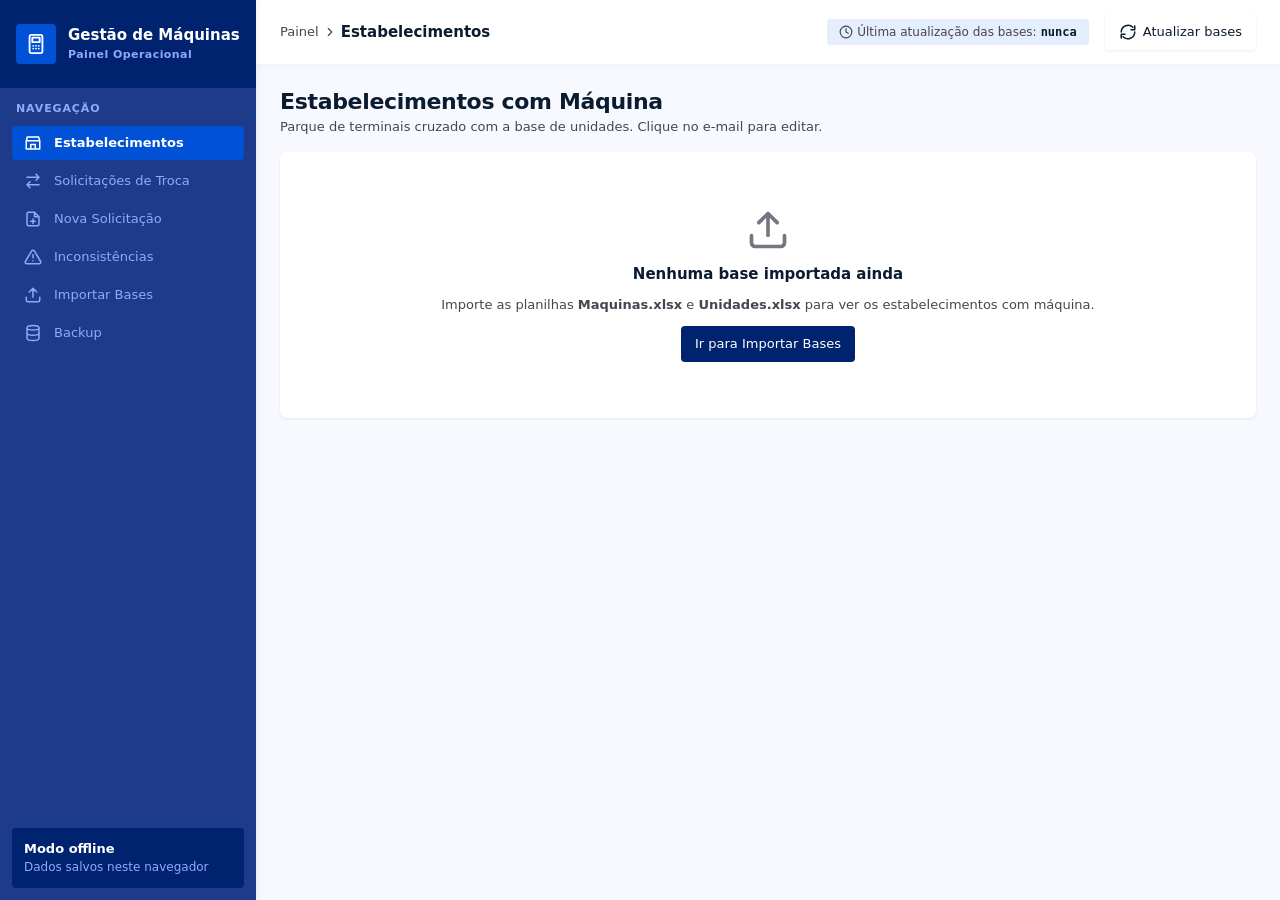
<file: index.html>
<!DOCTYPE html>
<html lang="pt-BR">
<head>
  <meta charset="utf-8">
  <title>Gestão de Máquinas</title>
  <!-- Ponto de entrada: abre a tela principal (Estabelecimentos com Máquina) -->
  <meta http-equiv="refresh" content="0; url=html/estabelecimentos.html">
  <style>body{font-family:"Segoe UI",system-ui,sans-serif;background:#f8f9ff;color:#0b1c30;display:flex;align-items:center;justify-content:center;height:100vh;margin:0}a{color:#0051d5}</style>
</head>
<body>
  <p>Abrindo o sistema… Se nada acontecer, <a href="html/estabelecimentos.html">clique aqui</a>.</p>
  <script>location.replace('html/estabelecimentos.html');</script>
</body>
</html>
</file>
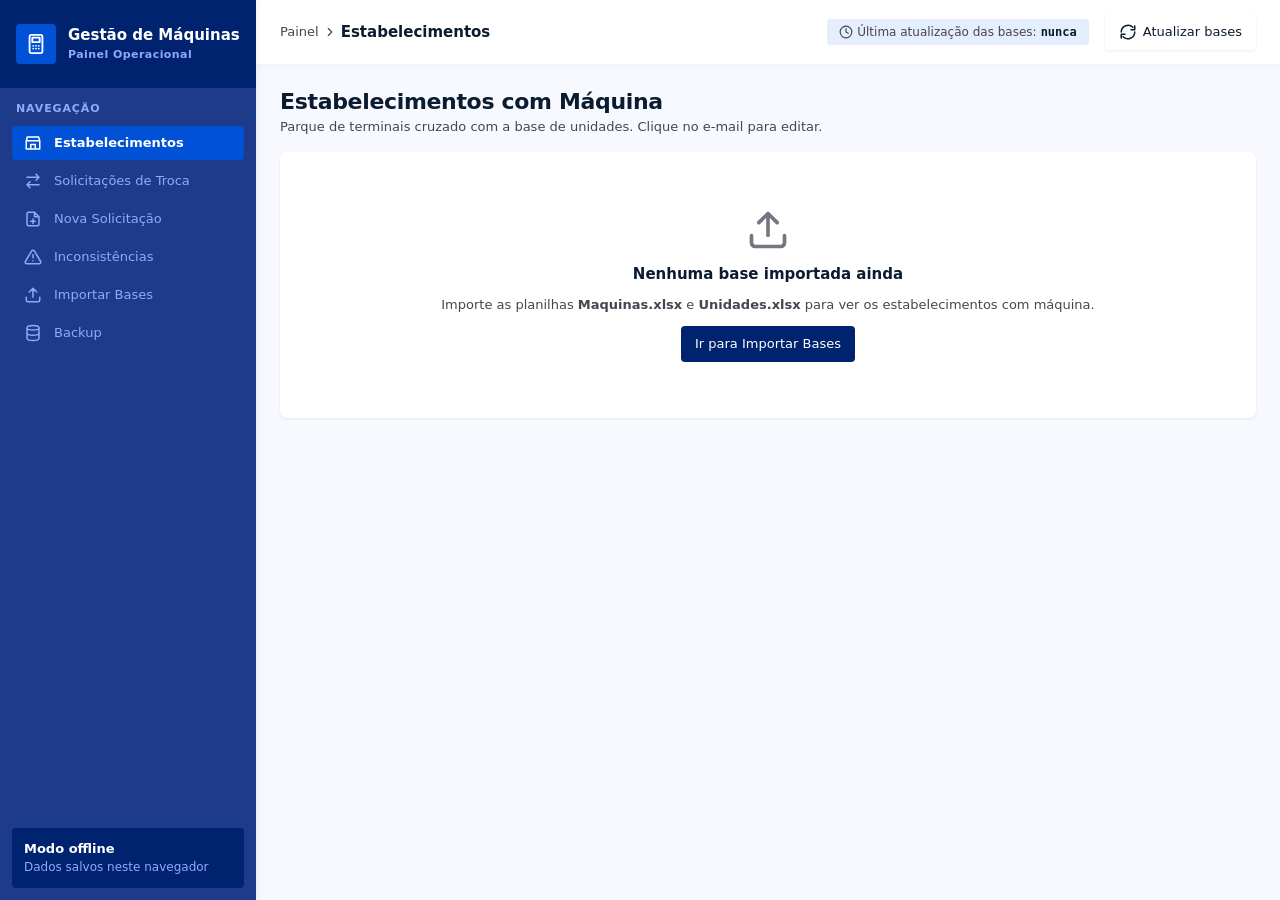
<file: html/estabelecimentos.html>
<!DOCTYPE html>
<html lang="pt-BR">
<head>
  <meta charset="utf-8">
  <meta name="viewport" content="width=device-width, initial-scale=1">
  <title>Estabelecimentos · Gestão de Máquinas</title>
  <link rel="stylesheet" href="../style/base.css">
  <link rel="stylesheet" href="../style/layout.css">
  <link rel="stylesheet" href="../style/components.css">
</head>
<body data-page="estabelecimentos">

  <main class="main">
    <div class="page">
      <div class="page-head">
        <div>
          <h1 id="titulo-pagina">Estabelecimentos com Máquina</h1>
          <p id="sub-pagina">Parque de terminais cruzado com a base de unidades. Clique no e-mail para editar.</p>
        </div>
      </div>

      <div class="card empty" id="sem-bases" hidden>
        <svg class="icon" viewBox="0 0 24 24" fill="none" stroke="currentColor" stroke-width="2" stroke-linecap="round" stroke-linejoin="round"><path d="M21 15v4a2 2 0 0 1-2 2H5a2 2 0 0 1-2-2v-4M17 8l-5-5-5 5M12 3v12"/></svg>
        <h3>Nenhuma base importada ainda</h3>
        <p>Importe as planilhas <b>Maquinas.xlsx</b> e <b>Unidades.xlsx</b> para ver os estabelecimentos com máquina.</p>
        <a class="btn btn-primary" href="importacao.html">Ir para Importar Bases</a>
      </div>
      <div id="conteudo-bases" class="page" hidden>
        <div class="grid-kpi" id="kpis"></div>

        <div class="tabs" role="tablist">
          <button class="tab ativo" data-tab="maquinas" role="tab">Máquinas vinculadas <span class="chip" id="contador">0</span></button>
          <button class="tab" data-tab="inconsistencias" role="tab">Inconsistências <span class="chip erro" id="tab-inc-count">0</span></button>
        </div>

        <!-- ======== Painel: máquinas ======== -->
        <section id="painel-maquinas" class="page">
          <div class="card filtros">
            <div class="input-icon busca">
              <svg class="icon icon-sm" viewBox="0 0 24 24" fill="none" stroke="currentColor" stroke-width="2"><path d="M11 19a8 8 0 1 0 0-16 8 8 0 0 0 0 16zM21 21l-4.3-4.3"/></svg>
              <input class="input" id="f-busca" type="search" placeholder="Buscar por nome, nº de série, ID ou município...">
            </div>
            <select class="select" id="f-estado" aria-label="Estado"></select>
            <select class="select" id="f-regiao" aria-label="Região"></select>
            <select class="select" id="f-municipio" aria-label="Município"></select>
            <select class="select" id="f-modelo" aria-label="Modelo"></select>
            <div class="btn-group">
              <button class="btn" id="btn-limpar" type="button" title="Limpar filtros">Limpar</button>
              <button class="btn btn-tertiary" id="btn-exportar" type="button">Exportar Excel</button>
            </div>
          </div>
          <div class="card">
            <div class="table-wrap"><table class="table" id="tabela-maquinas"><thead></thead><tbody></tbody></table></div>
            <div class="tfoot" id="rodape-maquinas"></div>
          </div>
        </section>

        <!-- ======== Painel: inconsistências ======== -->
        <section id="painel-inconsistencias" class="page" hidden>
          <div class="inc-cards" id="inc-cards"></div>
          <div class="card filtros">
            <div class="input-icon busca">
              <svg class="icon icon-sm" viewBox="0 0 24 24" fill="none" stroke="currentColor" stroke-width="2"><path d="M11 19a8 8 0 1 0 0-16 8 8 0 0 0 0 16zM21 21l-4.3-4.3"/></svg>
              <input class="input" id="inc-busca" type="search" placeholder="Filtrar por PDV, série, unidade...">
            </div>
            <button class="btn btn-tertiary" id="btn-inc-exportar" type="button">Exportar Excel</button>
          </div>
          <div class="card">
            <div class="table-wrap">
              <table class="table" id="tabela-inc">
                <thead><tr><th>Tipo</th><th>ID_Maquina</th><th>Nº de série</th><th>Modelo</th><th>ID_Unidade</th><th>Unidade</th><th>Local</th><th>Detalhe</th></tr></thead>
                <tbody></tbody>
              </table>
            </div>
          </div>
        </section>
      </div>
    </div>
  </main>

  <!-- Scripts clássicos, nesta ordem (sem type="module" por causa do file://) -->
  <script src="../js/lib/xlsx.full.min.js"></script>
  <script src="../js/model/Util.js"></script>
  <script src="../js/model/db.js"></script>
  <script src="../js/model/ExcelService.js"></script>
  <script src="../js/model/UnidadeModel.js"></script>
  <script src="../js/model/MaquinaModel.js"></script>
  <script src="../js/model/SolicitacaoModel.js"></script>
  <script src="../js/model/DadosModel.js"></script>
  <script src="../js/view/UI.js"></script>
  <script src="../js/view/LayoutView.js"></script>
  <script src="../js/view/EstabelecimentoView.js"></script>
  <script src="../js/view/SolicitacaoView.js"></script>
  <script src="../js/view/ImportacaoView.js"></script>
  <script src="../js/controller/EstabelecimentoController.js"></script>
  <script src="../js/controller/SolicitacaoController.js"></script>
  <script src="../js/controller/ImportacaoController.js"></script>
  <script src="../js/app.js"></script>
</body>
</html>
</file>
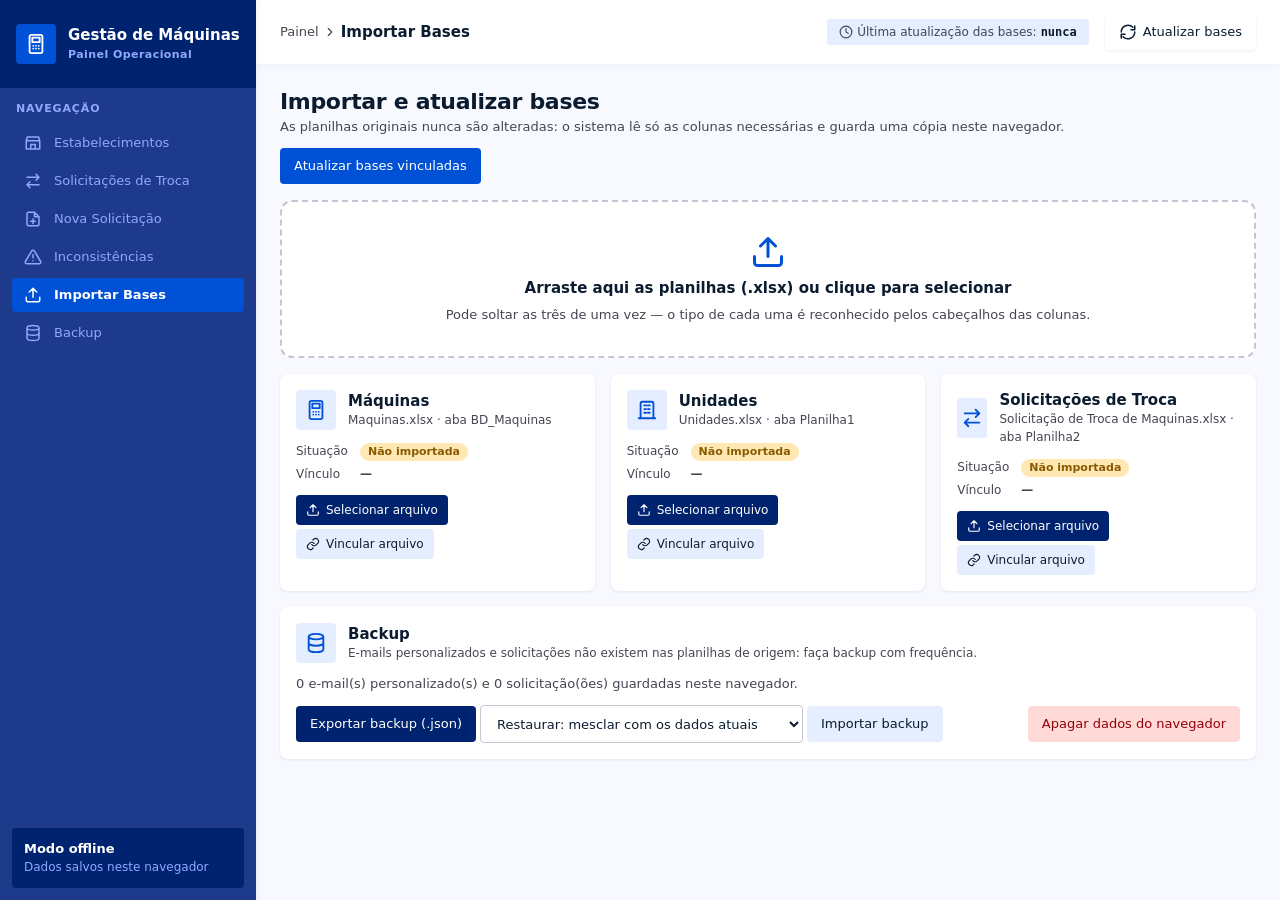
<file: html/importacao.html>
<!DOCTYPE html>
<html lang="pt-BR">
<head>
  <meta charset="utf-8">
  <meta name="viewport" content="width=device-width, initial-scale=1">
  <title>Importar Bases · Gestão de Máquinas</title>
  <link rel="stylesheet" href="../style/base.css">
  <link rel="stylesheet" href="../style/layout.css">
  <link rel="stylesheet" href="../style/components.css">
</head>
<body data-page="importacao">

  <main class="main">
    <div class="page">
      <div class="page-head">
        <div>
          <h1>Importar e atualizar bases</h1>
          <p>As planilhas originais nunca são alteradas: o sistema lê só as colunas necessárias e guarda uma cópia neste navegador.</p>
        </div>
        <div class="acoes"><button class="btn btn-secondary" id="btn-atualizar-vinc" type="button">Atualizar bases vinculadas</button></div>
      </div>

      <div class="alert alerta" id="fs-aviso" hidden>
        <svg class="icon" viewBox="0 0 24 24" fill="none" stroke="currentColor" stroke-width="2"><path d="M10.3 3.9L1.8 18a2 2 0 0 0 1.7 3h17a2 2 0 0 0 1.7-3L13.7 3.9a2 2 0 0 0-3.4 0zM12 9v4M12 17h.01"/></svg>
        <div class="alert-body">Este navegador não oferece acesso direto a arquivos (File System Access API). Para atualizar, selecione as planilhas novamente. Para vincular arquivos e gravar direto na planilha, use Chrome ou Edge.</div>
      </div>

      <div class="dropzone" id="dropzone" tabindex="0" role="button" aria-label="Selecionar planilhas">
        <svg class="icon" viewBox="0 0 24 24" fill="none" stroke="currentColor" stroke-width="2" stroke-linecap="round" stroke-linejoin="round"><path d="M21 15v4a2 2 0 0 1-2 2H5a2 2 0 0 1-2-2v-4M17 8l-5-5-5 5M12 3v12"/></svg>
        <h3>Arraste aqui as planilhas (.xlsx) ou clique para selecionar</h3>
        <span class="muted">Pode soltar as três de uma vez — o tipo de cada uma é reconhecido pelos cabeçalhos das colunas.</span>
        <input type="file" id="in-multi" accept=".xlsx" multiple hidden>
      </div>

      <div id="log-importacao" class="page" hidden></div>

      <div class="grid-3" id="cards-bases"></div>

      <section class="card base-card" id="secao-backup">
        <div class="topo"><div class="ico"><svg class="icon icon-lg" viewBox="0 0 24 24" fill="none" stroke="currentColor" stroke-width="2"><path d="M4 5c0-1.7 3.6-3 8-3s8 1.3 8 3-3.6 3-8 3-8-1.3-8-3zM4 5v14c0 1.7 3.6 3 8 3s8-1.3 8-3V5M4 12c0 1.7 3.6 3 8 3s8-1.3 8-3"/></svg></div>
          <div><h3>Backup</h3><span class="small muted">E-mails personalizados e solicitações não existem nas planilhas de origem: faça backup com frequência.</span></div></div>
        <p id="bk-info" class="muted">—</p>
        <div class="btn-group" style="align-items:center">
          <button class="btn btn-primary" id="btn-backup" type="button">Exportar backup (.json)</button>
          <select class="select" id="bk-modo" style="width:auto">
            <option value="mesclar">Restaurar: mesclar com os dados atuais</option>
            <option value="substituir">Restaurar: substituir os dados atuais</option>
          </select>
          <label class="btn">Importar backup<input type="file" accept=".json,application/json" id="in-backup" hidden></label>
          <button class="btn btn-danger" id="btn-apagar" type="button" style="margin-left:auto">Apagar dados do navegador</button>
        </div>
      </section>
    </div>
  </main>

  <!-- Scripts clássicos, nesta ordem (sem type="module" por causa do file://) -->
  <script src="../js/lib/xlsx.full.min.js"></script>
  <script src="../js/model/Util.js"></script>
  <script src="../js/model/db.js"></script>
  <script src="../js/model/ExcelService.js"></script>
  <script src="../js/model/UnidadeModel.js"></script>
  <script src="../js/model/MaquinaModel.js"></script>
  <script src="../js/model/SolicitacaoModel.js"></script>
  <script src="../js/model/DadosModel.js"></script>
  <script src="../js/view/UI.js"></script>
  <script src="../js/view/LayoutView.js"></script>
  <script src="../js/view/EstabelecimentoView.js"></script>
  <script src="../js/view/SolicitacaoView.js"></script>
  <script src="../js/view/ImportacaoView.js"></script>
  <script src="../js/controller/EstabelecimentoController.js"></script>
  <script src="../js/controller/SolicitacaoController.js"></script>
  <script src="../js/controller/ImportacaoController.js"></script>
  <script src="../js/app.js"></script>
</body>
</html>
</file>
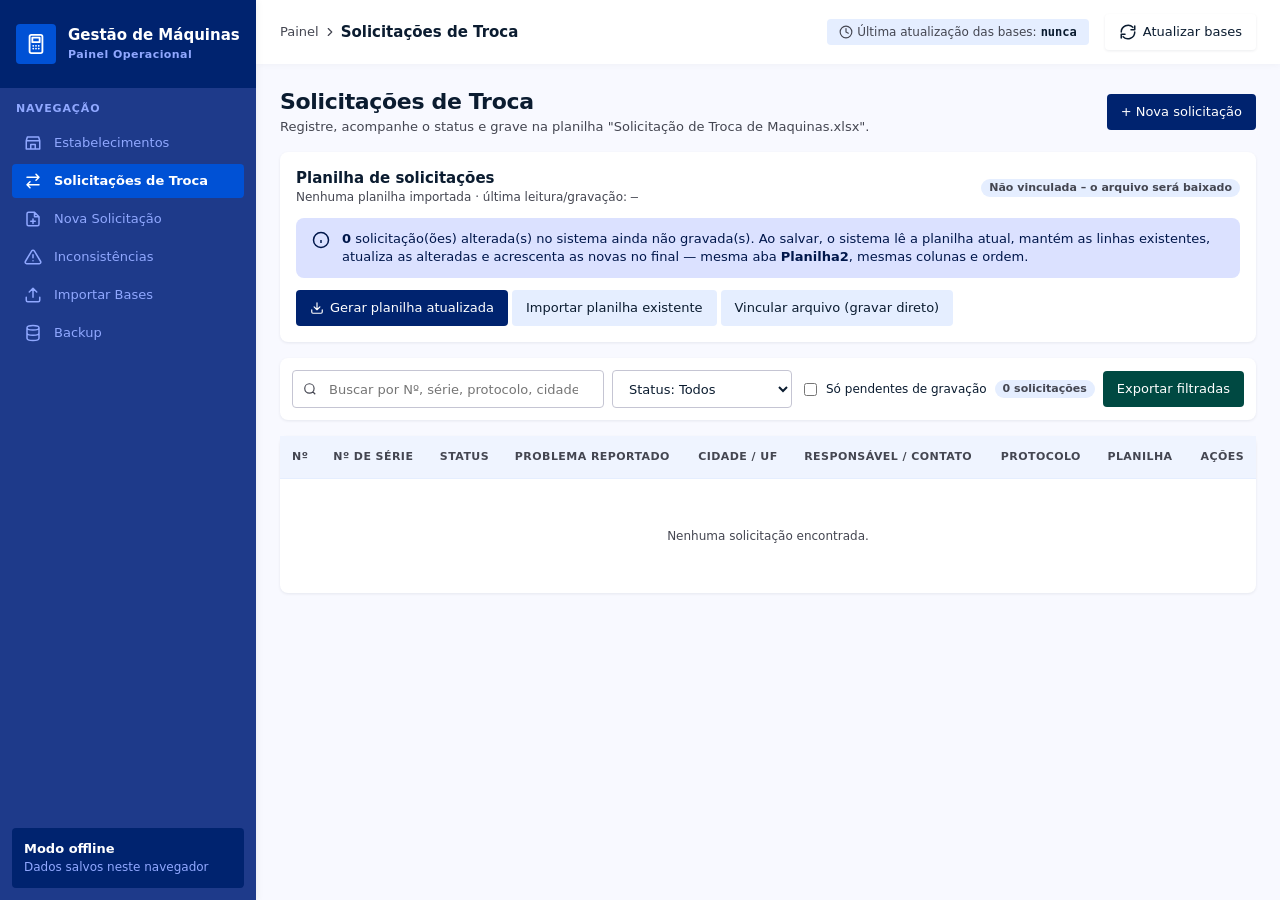
<file: html/solicitacoes.html>
<!DOCTYPE html>
<html lang="pt-BR">
<head>
  <meta charset="utf-8">
  <meta name="viewport" content="width=device-width, initial-scale=1">
  <title>Solicitações de Troca · Gestão de Máquinas</title>
  <link rel="stylesheet" href="../style/base.css">
  <link rel="stylesheet" href="../style/layout.css">
  <link rel="stylesheet" href="../style/components.css">
</head>
<body data-page="solicitacoes">

  <main class="main">
    <div class="page">
      <div class="page-head">
        <div>
          <h1>Solicitações de Troca</h1>
          <p>Registre, acompanhe o status e grave na planilha "Solicitação de Troca de Maquinas.xlsx".</p>
        </div>
        <div class="acoes">
          <button class="btn btn-primary" id="btn-nova" type="button">+ Nova solicitação</button>
        </div>
      </div>

      <!-- Painel da planilha -->
      <div class="card base-card">
        <div class="topo" style="justify-content:space-between;flex-wrap:wrap">
          <div>
            <h3>Planilha de solicitações</h3>
            <span class="small muted"><span id="pl-nome">—</span> · última leitura/gravação: <span class="mono" id="pl-data">—</span></span>
          </div>
          <div id="pl-modo"></div>
        </div>
        <div class="alert info">
          <svg class="icon" viewBox="0 0 24 24" fill="none" stroke="currentColor" stroke-width="2"><path d="M12 22a10 10 0 1 0 0-20 10 10 0 0 0 0 20zM12 16v-4M12 8h.01"/></svg>
          <div class="alert-body"><span><b id="pl-pend">0</b> solicitação(ões) alterada(s) no sistema ainda não gravada(s). Ao salvar, o sistema lê a planilha atual, mantém as linhas existentes, atualiza as alteradas e acrescenta as novas no final — mesma aba <b>Planilha2</b>, mesmas colunas e ordem.</span></div>
        </div>
        <div class="btn-group">
          <button class="btn btn-primary" id="btn-gravar" type="button">Salvar na planilha</button>
          <label class="btn">Importar planilha existente<input type="file" accept=".xlsx" id="in-planilha-sol" hidden></label>
          <button class="btn" id="btn-vincular-sol" type="button" hidden>Vincular arquivo (gravar direto)</button>
          <button class="btn btn-ghost" id="btn-desvincular-sol" type="button" hidden>Desvincular</button>
        </div>
      </div>

      <div class="card filtros">
        <div class="input-icon busca">
          <svg class="icon icon-sm" viewBox="0 0 24 24" fill="none" stroke="currentColor" stroke-width="2"><path d="M11 19a8 8 0 1 0 0-16 8 8 0 0 0 0 16zM21 21l-4.3-4.3"/></svg>
          <input class="input" id="s-busca" type="search" placeholder="Buscar por Nº, série, protocolo, cidade, responsável...">
        </div>
        <select class="select" id="s-status" aria-label="Status"></select>
        <label class="small nowrap" style="display:flex;gap:6px;align-items:center"><input type="checkbox" id="s-pend"> Só pendentes de gravação</label>
        <span class="chip" id="s-contador">0</span>
        <button class="btn btn-tertiary" id="btn-exportar-sol" type="button">Exportar filtradas</button>
      </div>

      <div class="card">
        <div class="table-wrap">
          <table class="table" id="tabela-sol">
            <thead><tr><th>Nº</th><th>Nº de Série</th><th>Status</th><th>Problema Reportado</th><th>Cidade / UF</th><th>Responsável / Contato</th><th>Protocolo</th><th>Planilha</th><th class="sticky-r">Ações</th></tr></thead>
            <tbody></tbody>
          </table>
        </div>
      </div>
    </div>
  </main>

  <!-- Scripts clássicos, nesta ordem (sem type="module" por causa do file://) -->
  <script src="../js/lib/xlsx.full.min.js"></script>
  <script src="../js/model/Util.js"></script>
  <script src="../js/model/db.js"></script>
  <script src="../js/model/ExcelService.js"></script>
  <script src="../js/model/UnidadeModel.js"></script>
  <script src="../js/model/MaquinaModel.js"></script>
  <script src="../js/model/SolicitacaoModel.js"></script>
  <script src="../js/model/DadosModel.js"></script>
  <script src="../js/view/UI.js"></script>
  <script src="../js/view/LayoutView.js"></script>
  <script src="../js/view/EstabelecimentoView.js"></script>
  <script src="../js/view/SolicitacaoView.js"></script>
  <script src="../js/view/ImportacaoView.js"></script>
  <script src="../js/controller/EstabelecimentoController.js"></script>
  <script src="../js/controller/SolicitacaoController.js"></script>
  <script src="../js/controller/ImportacaoController.js"></script>
  <script src="../js/app.js"></script>
</body>
</html>
</file>
<file: style/base.css>
/* ==========================================================================
   base.css – variáveis (cores do mockup), reset e tipografia.
   Sem fontes externas: usa Inter se instalada, senão a fonte do sistema.
   ========================================================================== */
:root {
  /* Paleta (tokens do mockup) */
  --primary: #00236f;
  --primary-container: #1e3a8a;
  --on-primary: #ffffff;
  --on-primary-container: #90a8ff;
  --secondary: #0051d5;
  --secondary-container: #316bf3;
  --secondary-fixed: #dbe1ff;
  --primary-fixed: #dce1ff;
  --tertiary-container: #004942;
  --tertiary-fixed: #89f5e7;
  --tertiary-fixed-dim: #6bd8cb;

  --surface: #f8f9ff;
  --surface-lowest: #ffffff;
  --surface-low: #eff4ff;
  --surface-container: #e5eeff;
  --surface-high: #dce9ff;
  --surface-highest: #d3e4fe;
  --on-surface: #0b1c30;
  --on-surface-variant: #444651;
  --outline: #757682;
  --outline-variant: #c5c5d3;
  --inverse-surface: #213145;
  --inverse-on-surface: #eaf1ff;

  --error: #ba1a1a;
  --error-container: #ffdad6;
  --on-error-container: #93000a;
  --warning: #8a5a00;
  --warning-container: #ffe8b3;
  --success: #006b5f;
  --success-container: #c8f5ee;

  /* Espaçamentos */
  --s-xs: 4px; --s-sm: 8px; --s-md: 12px; --s-lg: 16px; --s-xl: 24px; --s-2xl: 32px;
  --radius: 4px; --radius-lg: 8px; --radius-xl: 12px;
  --shadow-sm: 0 1px 3px rgba(11, 28, 48, .08);
  --shadow-md: 0 4px 14px rgba(11, 28, 48, .10);
  --shadow-xl: 0 18px 48px rgba(11, 28, 48, .22);

  --sidebar-w: 256px;
  --header-h: 64px;

  --font: "Inter", "Segoe UI", system-ui, -apple-system, Roboto, "Helvetica Neue", Arial, sans-serif;
  --mono: "Cascadia Mono", "Consolas", "SFMono-Regular", Menlo, monospace;
}

*, *::before, *::after { box-sizing: border-box; }
html, body { margin: 0; padding: 0; }
body {
  font-family: var(--font);
  font-size: 13px;
  line-height: 18px;
  color: var(--on-surface);
  background: var(--surface);
  -webkit-font-smoothing: antialiased;
}
h1, h2, h3, h4, p { margin: 0; }
h1 { font-size: 22px; line-height: 28px; font-weight: 600; letter-spacing: -.015em; }
h2 { font-size: 18px; line-height: 24px; font-weight: 600; letter-spacing: -.01em; }
h3 { font-size: 15px; line-height: 20px; font-weight: 600; }
a { color: var(--secondary); text-decoration: none; }
a:hover { text-decoration: underline; }
button, input, select, textarea { font: inherit; color: inherit; }
button { cursor: pointer; }
[hidden] { display: none !important; }

.mono { font-family: var(--mono); font-size: 12px; letter-spacing: .02em; }
.muted { color: var(--on-surface-variant); }
.small { font-size: 12px; line-height: 16px; }
.label-sm { font-size: 11px; line-height: 14px; font-weight: 600; letter-spacing: .04em; text-transform: uppercase; }
.nowrap { white-space: nowrap; }
.text-right { text-align: right; }
.text-center { text-align: center; }
.sr-only { position: absolute; width: 1px; height: 1px; overflow: hidden; clip: rect(0 0 0 0); }

.icon { width: 18px; height: 18px; flex: none; display: inline-block; vertical-align: middle; }
.icon-sm { width: 14px; height: 14px; }
.icon-lg { width: 22px; height: 22px; }

:focus-visible { outline: 2px solid var(--secondary); outline-offset: 2px; }
</file>
<file: style/layout.css>
/* ==========================================================================
   layout.css – menu lateral, cabeçalho, área principal e grids responsivos.
   ========================================================================== */

/* ---------- Menu lateral ---------- */
.sidebar {
  position: fixed; inset: 0 auto 0 0; width: var(--sidebar-w);
  background: var(--primary-container); color: var(--on-primary);
  display: flex; flex-direction: column; justify-content: space-between;
  z-index: 60; box-shadow: 0 1px 8px rgba(0,0,0,.08);
  transition: transform .2s ease;
}
.sidebar-brand { display: flex; align-items: center; gap: var(--s-md); padding: var(--s-xl) var(--s-lg); background: var(--primary); }
.sidebar-logo { width: 40px; height: 40px; border-radius: var(--radius); background: var(--secondary); display: flex; align-items: center; justify-content: center; flex: none; }
.sidebar-brand strong { display: block; font-size: 15px; line-height: 20px; }
.sidebar-brand span { font-size: 11px; font-weight: 600; letter-spacing: .04em; color: var(--on-primary-container); }
.sidebar-section { padding: var(--s-md) var(--s-lg) var(--s-sm); font-size: 11px; font-weight: 600; letter-spacing: .08em; text-transform: uppercase; color: var(--on-primary-container); }
.sidebar nav { display: flex; flex-direction: column; gap: var(--s-xs); padding: 0 var(--s-md); }
.nav-link {
  display: flex; align-items: center; justify-content: space-between; gap: var(--s-md);
  padding: var(--s-sm) var(--s-md); border-radius: var(--radius);
  color: var(--on-primary-container); text-decoration: none !important; transition: background .15s, color .15s;
}
.nav-link span.lbl { display: flex; align-items: center; gap: var(--s-md); }
.nav-link:hover { background: var(--primary); color: var(--on-primary); }
.nav-link.ativo { background: var(--secondary); color: var(--on-secondary, #fff); font-weight: 600; }
.nav-badge { background: var(--error); color: #fff; font-size: 11px; font-weight: 600; padding: 1px 7px; border-radius: 999px; min-width: 24px; text-align: center; }
.sidebar-foot { margin: var(--s-md); padding: var(--s-md); border-radius: var(--radius); background: var(--primary); font-size: 12px; color: var(--on-primary-container); }
.sidebar-foot strong { color: var(--on-primary); display: block; font-size: 13px; }

/* ---------- Cabeçalho ---------- */
.topbar {
  position: fixed; top: 0; left: var(--sidebar-w); right: 0; height: var(--header-h);
  background: rgba(255,255,255,.92); backdrop-filter: blur(16px);
  box-shadow: 0 1px 8px rgba(0,0,0,.04); z-index: 50;
  display: flex; align-items: center; justify-content: space-between; gap: var(--s-lg); padding: 0 var(--s-xl);
}
.breadcrumb { display: flex; align-items: center; gap: var(--s-xs); color: var(--on-surface-variant); font-weight: 500; min-width: 0; }
.breadcrumb strong { color: var(--on-surface); font-size: 15px; font-weight: 600; white-space: nowrap; }
.topbar-right { display: flex; align-items: center; gap: var(--s-lg); }
.update-chip { display: flex; align-items: center; gap: var(--s-xs); font-size: 12px; color: var(--on-surface-variant); background: var(--surface-container); padding: var(--s-xs) var(--s-md); border-radius: var(--radius); white-space: nowrap; }
.update-chip b { color: var(--on-surface); font-family: var(--mono); font-weight: 600; }
.menu-toggle { display: none; background: none; border: 0; padding: var(--s-xs); border-radius: var(--radius); }

/* ---------- Conteúdo ---------- */
.main { margin-left: var(--sidebar-w); padding: calc(var(--header-h) + var(--s-xl)) var(--s-xl) var(--s-2xl); min-height: 100vh; }
.page { display: flex; flex-direction: column; gap: var(--s-lg); max-width: 100%; }
.page-head { display: flex; align-items: center; justify-content: space-between; gap: var(--s-md); flex-wrap: wrap; }
.page-head p { color: var(--on-surface-variant); margin-top: 2px; }
.page-head .acoes { display: flex; gap: var(--s-sm); flex-wrap: wrap; }

.grid-kpi { display: grid; grid-template-columns: repeat(4, minmax(0, 1fr)); gap: var(--s-md); }
.grid-2 { display: grid; grid-template-columns: repeat(2, minmax(0, 1fr)); gap: var(--s-lg); }
.grid-3 { display: grid; grid-template-columns: repeat(3, minmax(0, 1fr)); gap: var(--s-lg); }
.form-grid { display: grid; grid-template-columns: repeat(6, minmax(0, 1fr)); gap: var(--s-md); }
.col-1 { grid-column: span 1; } .col-2 { grid-column: span 2; } .col-3 { grid-column: span 3; }
.col-4 { grid-column: span 4; } .col-6 { grid-column: span 6; }

.overlay-menu { display: none; }

/* ---------- Responsivo ---------- */
@media (max-width: 1200px) {
  .grid-kpi { grid-template-columns: repeat(2, minmax(0, 1fr)); }
  .grid-3 { grid-template-columns: repeat(2, minmax(0, 1fr)); }
  .update-chip span.txt { display: none; }
}
@media (max-width: 900px) {
  .sidebar { transform: translateX(-100%); }
  body.menu-aberto .sidebar { transform: none; }
  body.menu-aberto .overlay-menu { display: block; position: fixed; inset: 0; background: rgba(0,0,0,.3); z-index: 55; }
  .topbar { left: 0; padding: 0 var(--s-lg); }
  .menu-toggle { display: inline-flex; }
  .main { margin-left: 0; padding: calc(var(--header-h) + var(--s-lg)) var(--s-lg) var(--s-xl); }
  .grid-2, .grid-3 { grid-template-columns: 1fr; }
  .form-grid { grid-template-columns: repeat(2, minmax(0, 1fr)); }
  .form-grid > * { grid-column: span 2; }
  .form-grid > .col-1 { grid-column: span 1; }
  .update-chip { display: none; }
}
@media (max-width: 560px) {
  .grid-kpi { grid-template-columns: 1fr 1fr; gap: var(--s-sm); }
  .kpi { padding: var(--s-md); }
  .kpi-val b { font-size: 22px; line-height: 28px; }
  .kpi-ico, .kpi small, .kpi-val .chip { display: none; }
  .topbar-right .btn span { display: none; }
  .breadcrumb .bc-root { display: none; }
}
</file>
<file: style/components.css>
/* ==========================================================================
   components.css – cartões, botões, formulários, tabelas, modais, toasts.
   ========================================================================== */

/* ---------- Cartões ---------- */
.card { background: var(--surface-lowest); border-radius: var(--radius-lg); box-shadow: var(--shadow-sm); }
.card-pad { padding: var(--s-lg); }
.card-head { display: flex; align-items: center; justify-content: space-between; gap: var(--s-md); padding: var(--s-lg) var(--s-lg) 0; flex-wrap: wrap; }

.kpi { padding: var(--s-lg); display: flex; flex-direction: column; gap: var(--s-sm); transition: box-shadow .15s; }
.kpi:hover { box-shadow: var(--shadow-md); }
.kpi-top { display: flex; justify-content: space-between; align-items: flex-start; color: var(--on-surface-variant); font-weight: 500; }
.kpi-ico { width: 36px; height: 36px; border-radius: var(--radius); display: flex; align-items: center; justify-content: center; }
.kpi-ico.azul { background: rgba(0, 81, 213, .1); color: var(--secondary); }
.kpi-ico.marinho { background: rgba(0, 35, 111, .1); color: var(--primary); }
.kpi-ico.neutro { background: var(--surface-highest); color: var(--on-surface); }
.kpi-ico.erro { background: var(--error-container); color: var(--error); }
.kpi-val { display: flex; align-items: baseline; justify-content: space-between; gap: var(--s-sm); }
.kpi-val b { font-size: 28px; line-height: 36px; font-weight: 700; letter-spacing: -.02em; }
.kpi-val b.erro { color: var(--error); }
.kpi small { color: var(--on-surface-variant); font-size: 12px; }

/* ---------- Chips / etiquetas ---------- */
.chip { display: inline-flex; align-items: center; gap: 4px; font-size: 11px; line-height: 14px; font-weight: 600; padding: 2px 8px; border-radius: 999px; background: var(--surface-container); color: var(--on-surface-variant); white-space: nowrap; }
.chip.azul { background: var(--secondary-fixed); color: #00174b; }
.chip.erro { background: var(--error-container); color: var(--on-error-container); }
.chip.alerta { background: var(--warning-container); color: var(--warning); }
.chip.ok { background: var(--success-container); color: var(--success); }
.chip.escuro { background: var(--primary); color: #fff; }
.tag { display: inline-block; background: var(--surface-container); color: var(--on-surface-variant); font-size: 11px; font-weight: 600; padding: 2px 6px; border-radius: var(--radius); }
.uf { display: inline-flex; justify-content: center; min-width: 28px; font-size: 11px; font-weight: 700; padding: 2px 4px; border-radius: var(--radius); background: var(--secondary-fixed); color: #00174b; }

/* Status das solicitações */
.st { display: inline-flex; align-items: center; gap: 6px; font-size: 12px; font-weight: 600; padding: 3px 10px; border-radius: 999px; white-space: nowrap; }
.st::before { content: ""; width: 7px; height: 7px; border-radius: 50%; background: currentColor; }
.st-aguardando { background: #f1e9ff; color: #5b2bb5; }
.st-aberto { background: var(--secondary-fixed); color: var(--secondary); }
.st-andamento { background: var(--warning-container); color: var(--warning); }
.st-enviada { background: #d8f0ff; color: #005a8c; }
.st-resolvido { background: var(--success-container); color: var(--success); }
.st-cancelado { background: var(--surface-container); color: var(--outline); }
.st-outro { background: var(--surface-container); color: var(--on-surface-variant); }

/* ---------- Botões ---------- */
.btn {
  display: inline-flex; align-items: center; justify-content: center; gap: 6px;
  height: 36px; padding: 0 14px; border: 0; border-radius: var(--radius);
  font-weight: 500; font-size: 13px; white-space: nowrap;
  background: var(--surface-container); color: var(--on-surface); transition: background .15s, opacity .15s, transform .05s;
}
.btn:hover { background: var(--surface-high); }
.btn:active { transform: scale(.98); }
.btn:disabled { opacity: .45; cursor: not-allowed; }
.btn-primary { background: var(--primary); color: #fff; }
.btn-primary:hover { background: var(--primary-container); }
.btn-secondary { background: var(--secondary); color: #fff; }
.btn-secondary:hover { background: var(--primary-container); }
.btn-tertiary { background: var(--tertiary-container); color: #fff; }
.btn-tertiary:hover { opacity: .9; background: var(--tertiary-container); }
.btn-ghost { background: transparent; }
.btn-ghost:hover { background: var(--surface-container); }
.btn-white { background: var(--surface-lowest); box-shadow: var(--shadow-sm); }
.btn-white:hover { background: var(--surface-container); }
.btn-danger { background: var(--error-container); color: var(--on-error-container); }
.btn-danger:hover { background: #ffc7c0; }
.btn-sm { height: 30px; padding: 0 10px; font-size: 12px; }
.btn-xs { height: 24px; padding: 0 8px; font-size: 11px; }
.btn-icon { width: 30px; padding: 0; }
.btn-group { display: flex; gap: var(--s-xs); flex-wrap: wrap; }

/* ---------- Formulários ---------- */
.field { display: flex; flex-direction: column; gap: 4px; min-width: 0; }
.field label { font-weight: 500; font-size: 13px; }
.field label .req { color: var(--error); }
.field .hint { font-size: 11px; color: var(--on-surface-variant); }
.input, .select, .textarea {
  width: 100%; height: 38px; padding: 0 var(--s-md); border: 1px solid var(--outline-variant); border-radius: var(--radius);
  background: var(--surface-lowest); color: var(--on-surface); transition: border-color .15s, box-shadow .15s;
}
.textarea { height: auto; min-height: 70px; padding: var(--s-sm) var(--s-md); resize: vertical; }
.select { padding-right: 28px; cursor: pointer; }
.input:focus, .select:focus, .textarea:focus { outline: none; border-color: var(--secondary); box-shadow: 0 0 0 3px rgba(0, 81, 213, .15); }
.input.invalido, .select.invalido, .textarea.invalido { border-color: var(--error); box-shadow: 0 0 0 3px rgba(186, 26, 26, .12); }
.input-icon { position: relative; }
.input-icon .icon { position: absolute; left: 11px; top: 50%; transform: translateY(-50%); color: var(--on-surface-variant); pointer-events: none; }
.input-icon .input { padding-left: 36px; }

.filtros { display: flex; flex-wrap: wrap; gap: var(--s-sm); align-items: center; padding: var(--s-md); }
.filtros .busca { flex: 1 1 280px; }
.filtros .select { width: auto; min-width: 150px; flex: 0 1 180px; }

/* Autocompletar */
.ac { position: relative; }
.ac-lista { position: absolute; left: 0; right: 0; top: calc(100% + 4px); background: var(--surface-lowest); border: 1px solid var(--outline-variant); border-radius: var(--radius-lg); box-shadow: var(--shadow-md); max-height: 300px; overflow: auto; z-index: 90; }
.ac-item { padding: 8px 12px; cursor: pointer; display: flex; flex-direction: column; gap: 2px; border-bottom: 1px solid var(--surface-container); }
.ac-item:last-child { border-bottom: 0; }
.ac-item:hover, .ac-item.ativo { background: var(--surface-low); }
.ac-item b { font-family: var(--mono); font-size: 12px; color: var(--secondary); }
.ac-item span { font-size: 12px; color: var(--on-surface-variant); }
.ac-vazio { padding: 10px 12px; color: var(--on-surface-variant); font-size: 12px; }

/* ---------- Tabela ---------- */
.table-wrap { overflow-x: auto; width: 100%; }
.table { width: 100%; border-collapse: collapse; text-align: left; font-size: 12px; }
.table thead th {
  background: var(--surface-low); color: var(--on-surface-variant);
  font-size: 11px; font-weight: 600; letter-spacing: .04em; text-transform: uppercase;
  padding: 12px; white-space: nowrap; position: sticky; top: 0; z-index: 1;
}
.table th.ordenavel { cursor: pointer; user-select: none; }
.table th.ordenavel:hover { color: var(--on-surface); }
.table th .sort { display: inline-block; width: 10px; color: var(--secondary); }
.table tbody td { padding: 8px 12px; border-top: 1px solid var(--surface-container); vertical-align: middle; }
.table tbody tr:hover td { background: var(--surface-low); }
.table .td-id { font-family: var(--mono); font-weight: 700; color: var(--secondary); white-space: nowrap; }
.table .td-nome { font-weight: 600; font-size: 13px; white-space: nowrap; }
.table .td-trunc { max-width: 240px; overflow: hidden; text-overflow: ellipsis; white-space: nowrap; }
.table .sticky-r { position: sticky; right: 0; background: var(--surface-lowest); box-shadow: -8px 0 12px rgba(0,0,0,.03); text-align: right; }
.table thead .sticky-r { background: var(--surface-low); z-index: 2; }
.table tbody tr:hover .sticky-r { background: var(--surface-low); }
.table .sub { display: block; font-size: 11px; color: var(--on-surface-variant); font-weight: 500; margin-top: 1px; }
.linha-inativa td:first-child { box-shadow: inset 3px 0 0 var(--warning); }
.vazio-tabela { text-align: center; padding: 48px 16px !important; color: var(--on-surface-variant); }

/* Célula de e-mail editável */
.email-cell { display: inline-flex; align-items: center; gap: 4px; padding: 2px 6px; border-radius: var(--radius); cursor: pointer; border: 0; background: transparent; max-width: 240px; text-align: left; }
.email-cell:hover { background: var(--surface-container); }
.email-cell .txt { overflow: hidden; text-overflow: ellipsis; white-space: nowrap; }
.email-cell .icon { opacity: .0; transition: opacity .15s; color: var(--on-surface-variant); }
.email-cell:hover .icon { opacity: 1; }
.email-add { background: var(--surface-container); color: var(--secondary); font-weight: 600; font-size: 11px; }
.email-add .icon { opacity: 1; color: var(--secondary); }
.email-edit { display: flex; gap: 4px; align-items: center; }
.email-edit .input { height: 30px; min-width: 210px; font-size: 12px; }

/* Rodapé / paginação */
.tfoot { display: flex; align-items: center; justify-content: space-between; gap: var(--s-md); padding: var(--s-md) var(--s-lg); flex-wrap: wrap; color: var(--on-surface-variant); font-size: 12px; border-top: 1px solid var(--surface-container); }
.tfoot b { color: var(--on-surface); font-family: var(--mono); }
.tfoot .select { height: 30px; width: auto; padding: 0 24px 0 8px; font-size: 12px; }
.paginacao { display: flex; align-items: center; gap: 4px; }
.paginacao .pg { min-width: 30px; height: 30px; border: 0; border-radius: var(--radius); background: var(--surface-container); font-size: 12px; font-weight: 500; }
.paginacao .pg:hover:not(:disabled) { background: var(--surface-high); }
.paginacao .pg.ativo { background: var(--primary); color: #fff; font-weight: 700; }
.paginacao .pg:disabled { opacity: .4; cursor: default; }
.paginacao .reticencias { padding: 0 4px; font-family: var(--mono); }

/* ---------- Abas ---------- */
.tabs { display: flex; gap: var(--s-xs); border-bottom: 1px solid var(--outline-variant); flex-wrap: wrap; }
.tab { border: 0; background: none; padding: 10px 14px; font-weight: 500; color: var(--on-surface-variant); border-bottom: 2px solid transparent; margin-bottom: -1px; display: inline-flex; gap: 6px; align-items: center; }
.tab:hover { color: var(--on-surface); }
.tab.ativo { color: var(--secondary); border-bottom-color: var(--secondary); font-weight: 600; }

/* Cartões de tipos de inconsistência */
.inc-cards { display: grid; grid-template-columns: repeat(auto-fill, minmax(190px, 1fr)); gap: var(--s-sm); }
.inc-card { text-align: left; border: 1px solid transparent; background: var(--surface-lowest); border-radius: var(--radius-lg); padding: var(--s-md); box-shadow: var(--shadow-sm); display: flex; flex-direction: column; gap: 4px; }
.inc-card b { font-size: 22px; line-height: 28px; }
.inc-card span { font-size: 12px; color: var(--on-surface-variant); }
.inc-card.ativo { border-color: var(--secondary); background: var(--surface-low); }
.inc-card.zero b { color: var(--outline); }

/* ---------- Alertas ---------- */
.alert { display: flex; gap: var(--s-md); align-items: flex-start; padding: var(--s-md) var(--s-lg); border-radius: var(--radius-lg); background: var(--surface-container); font-size: 13px; }
.alert .icon { margin-top: 1px; }
.alert.info { background: var(--secondary-fixed); color: #00174b; }
.alert.erro { background: var(--error-container); color: var(--on-error-container); }
.alert.alerta { background: var(--warning-container); color: #5c3c00; }
.alert.ok { background: var(--success-container); color: #00433b; }
.alert .alert-body { flex: 1; display: flex; flex-direction: column; gap: 6px; }

/* ---------- Importação ---------- */
.dropzone { border: 2px dashed var(--outline-variant); border-radius: var(--radius-xl); padding: var(--s-2xl) var(--s-lg); text-align: center; background: var(--surface-lowest); transition: border-color .15s, background .15s; display: flex; flex-direction: column; align-items: center; gap: var(--s-sm); cursor: pointer; }
.dropzone:hover, .dropzone.arrastando { border-color: var(--secondary); background: var(--surface-low); }
.dropzone .icon { width: 36px; height: 36px; color: var(--secondary); }
.base-card { padding: var(--s-lg); display: flex; flex-direction: column; gap: var(--s-md); }
.base-card .topo { display: flex; gap: var(--s-md); align-items: center; }
.base-card .ico { width: 40px; height: 40px; border-radius: var(--radius); background: var(--surface-container); color: var(--secondary); display: flex; align-items: center; justify-content: center; }
.base-card dl { display: grid; grid-template-columns: auto 1fr; gap: 4px 12px; margin: 0; font-size: 12px; }
.base-card dt { color: var(--on-surface-variant); }
.base-card dd { margin: 0; font-weight: 600; word-break: break-word; }

/* ---------- Modal ---------- */
.modal-bg { position: fixed; inset: 0; background: rgba(33, 49, 69, .45); backdrop-filter: blur(3px); z-index: 100; display: flex; align-items: flex-start; justify-content: center; padding: 40px 16px; overflow-y: auto; opacity: 0; transition: opacity .18s; }
.modal-bg.aberto { opacity: 1; }
.modal { background: var(--surface-lowest); border-radius: var(--radius-xl); box-shadow: var(--shadow-xl); width: 100%; max-width: 860px; display: flex; flex-direction: column; transform: scale(.97); transition: transform .18s; }
.modal-bg.aberto .modal { transform: none; }
.modal.pequeno { max-width: 460px; }
.modal-head { display: flex; align-items: flex-start; justify-content: space-between; gap: var(--s-md); padding: var(--s-xl) var(--s-xl) var(--s-md); }
.modal-head .tit { display: flex; gap: var(--s-md); align-items: center; }
.modal-head .tit .ico { width: 40px; height: 40px; border-radius: var(--radius); background: var(--secondary-container); color: #fff; display: flex; align-items: center; justify-content: center; flex: none; }
.modal-head p { color: var(--on-surface-variant); font-size: 12px; }
.modal-body { padding: 0 var(--s-xl) var(--s-lg); display: flex; flex-direction: column; gap: var(--s-lg); }
.modal-foot { display: flex; justify-content: space-between; align-items: center; gap: var(--s-sm); padding: var(--s-md) var(--s-xl) var(--s-xl); flex-wrap: wrap; }
.modal-foot .dir { display: flex; gap: var(--s-sm); margin-left: auto; }
.resumo-maq { background: var(--surface-container); border-radius: var(--radius); padding: var(--s-md); display: grid; grid-template-columns: repeat(3, minmax(0, 1fr)); gap: var(--s-sm); font-size: 12px; }
.resumo-maq span { color: var(--on-surface-variant); display: block; }
.resumo-maq b { font-weight: 600; }
.historico { font-size: 12px; color: var(--on-surface-variant); display: flex; flex-direction: column; gap: 2px; max-height: 110px; overflow: auto; }
.fieldset-tit { font-size: 11px; font-weight: 600; letter-spacing: .06em; text-transform: uppercase; color: var(--on-surface-variant); grid-column: 1 / -1; margin-top: 4px; padding-bottom: 4px; border-bottom: 1px solid var(--surface-container); }

/* ---------- Toast ---------- */
.toasts { position: fixed; right: 24px; bottom: 24px; z-index: 200; display: flex; flex-direction: column; gap: 8px; align-items: flex-end; }
.toast { background: var(--inverse-surface); color: var(--inverse-on-surface); padding: 12px 16px; border-radius: var(--radius-lg); box-shadow: var(--shadow-xl); display: flex; gap: 10px; align-items: flex-start; max-width: 440px; font-size: 13px; transform: translateY(16px); opacity: 0; transition: all .25s; }
.toast.visivel { transform: none; opacity: 1; }
.toast .icon { color: var(--tertiary-fixed-dim); margin-top: 1px; }
.toast.erro .icon { color: #ffb4ab; }
.toast.alerta .icon { color: #ffd88a; }

/* ---------- Carregando ---------- */
.loading { position: fixed; inset: 0; background: rgba(248, 249, 255, .82); z-index: 300; display: flex; flex-direction: column; align-items: center; justify-content: center; gap: 14px; font-weight: 500; }
.spinner { width: 38px; height: 38px; border: 4px solid var(--surface-high); border-top-color: var(--secondary); border-radius: 50%; animation: gira .8s linear infinite; }
@keyframes gira { to { transform: rotate(360deg); } }

/* Estado vazio */
.empty { padding: 56px 24px; text-align: center; display: flex; flex-direction: column; align-items: center; gap: 12px; color: var(--on-surface-variant); }
.empty .icon { width: 44px; height: 44px; color: var(--outline); }
.empty h3 { color: var(--on-surface); }

@media (max-width: 900px) {
  .resumo-maq { grid-template-columns: 1fr 1fr; }
  .modal-bg { padding: 12px; }
  .modal-head, .modal-body, .modal-foot { padding-left: var(--s-lg); padding-right: var(--s-lg); }
  .filtros .select { flex: 1 1 140px; }
}

/* Select de status na listagem (cor conforme o status) */
select.st { height: 28px; border: 0; width: auto; max-width: 190px; padding: 0 24px 0 10px; border-radius: 999px; font-size: 12px; font-weight: 600; }
select.st.st-aguardando { background-color: #f1e9ff; color: #5b2bb5; }
select.st.st-aberto { background-color: var(--secondary-fixed); color: var(--secondary); }
select.st.st-andamento { background-color: var(--warning-container); color: var(--warning); }
select.st.st-enviada { background-color: #d8f0ff; color: #005a8c; }
select.st.st-resolvido { background-color: var(--success-container); color: var(--success); }
select.st.st-cancelado { background-color: var(--surface-container); color: var(--outline); }
select.st option { background: #fff; color: var(--on-surface); font-weight: 400; }

/* Campo de autocompletar com seta para abrir a lista */
.ac-campo .input { padding-right: 36px; }
.ac-toggle { position: absolute; right: 4px; top: 50%; transform: translateY(-50%); width: 30px; height: 30px; border: 0; border-radius: var(--radius); background: transparent; color: var(--on-surface-variant); display: flex; align-items: center; justify-content: center; }
.ac-toggle:hover { background: var(--surface-container); color: var(--secondary); }
.ac-toggle .icon { position: static; transform: none; }
.ac-topo { position: sticky; top: 0; background: var(--surface-low); padding: 6px 12px; font-size: 11px; font-weight: 600; color: var(--on-surface-variant); border-bottom: 1px solid var(--surface-container); z-index: 1; }
.ac-lista { max-height: 340px; }
</file>
